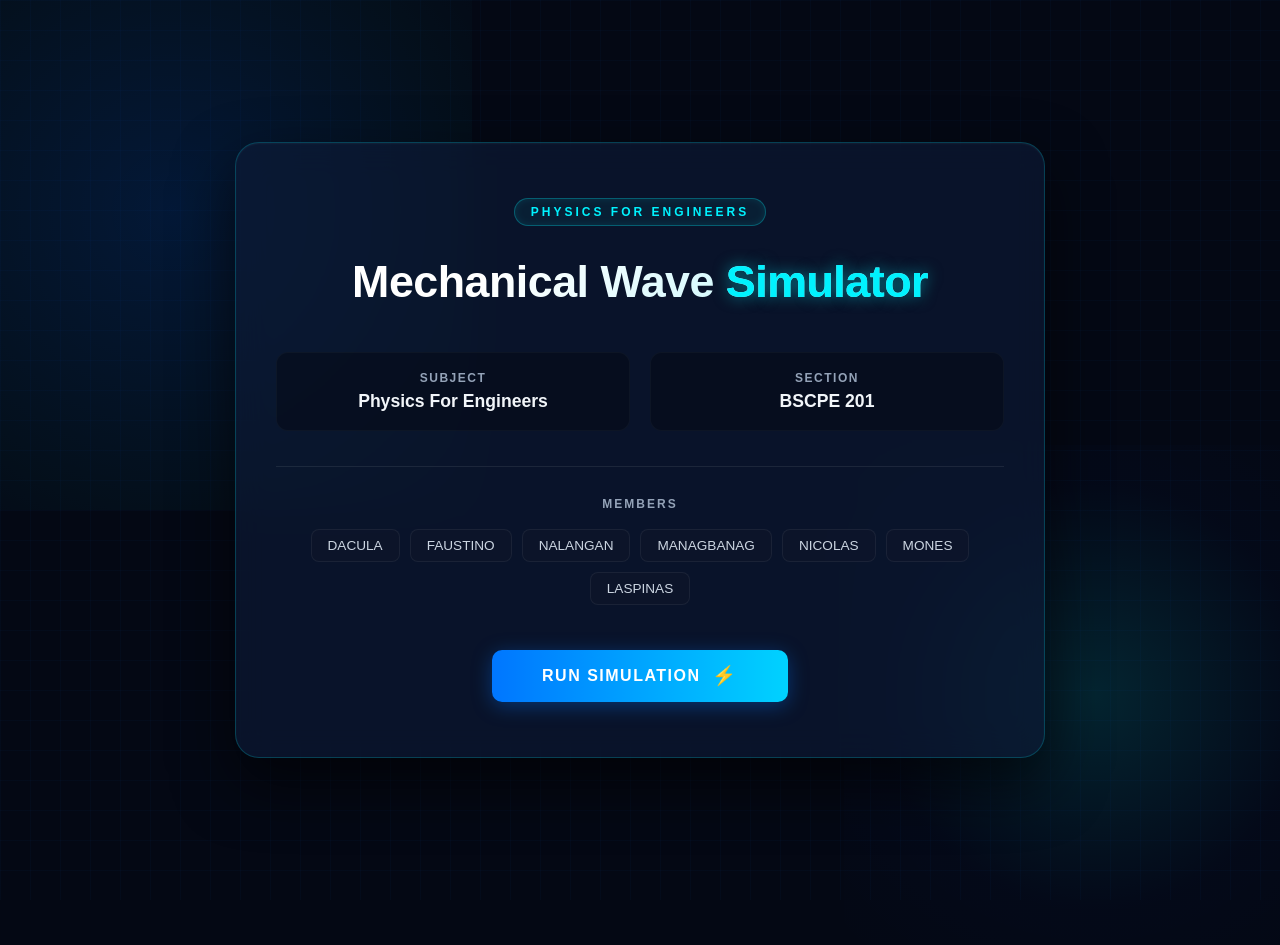
<file: index.html>
<!DOCTYPE html>
<html lang="en">
<head>
    <meta charset="UTF-8">
    <meta name="viewport" content="width=device-width, initial-scale=1.0">
    <title>Mechanical Wave Simulation - Portal</title>
    <style>
        :root {
            --bg-dark: #040814;
            --panel-bg: rgba(13, 27, 54, 0.65);
            --panel-border: rgba(0, 242, 254, 0.2);
            --neon-cyan: #00f2fe;
            --neon-blue: #0076ff;
            --text-main: #f1f5f9;
            --text-muted: #94a3b8;
            --glow: 0 0 15px rgba(0, 242, 254, 0.5);
        }

        body {
            margin: 0;
            padding: 0;
            font-family: 'Segoe UI', Roboto, -apple-system, sans-serif;
            background-color: var(--bg-dark);
            color: var(--text-main);
            min-height: 100vh;
            display: flex;
            align-items: center;
            justify-content: center;
            overflow-x: hidden;
            position: relative;
        }

        .ambient-glow {
            position: absolute;
            width: 600px;
            height: 600px;
            background: radial-gradient(circle, rgba(0, 118, 255, 0.15) 0%, rgba(0, 242, 254, 0.03) 70%, transparent 100%);
            top: -10%;
            left: -10%;
            z-index: 0;
            pointer-events: none;
        }

        .ambient-glow-2 {
            position: absolute;
            width: 500px;
            height: 500px;
            background: radial-gradient(circle, rgba(0, 242, 254, 0.12) 0%, rgba(0, 76, 255, 0.02) 60%, transparent 100%);
            bottom: -5%;
            right: -5%;
            z-index: 0;
            pointer-events: none;
        }

        .grid-overlay {
            position: absolute;
            top: 0;
            left: 0;
            width: 100%;
            height: 100%;
            background-image: 
                linear-gradient(rgba(0, 118, 255, 0.03) 1px, transparent 1px),
                linear-gradient(90deg, rgba(0, 118, 255, 0.03) 1px, transparent 1px);
            background-size: 30px 30px;
            z-index: 1;
            pointer-events: none;
        }

        .wrapper {
            position: relative;
            z-index: 2;
            width: 100%;
            max-width: 850px;
            padding: 20px;
            box-sizing: border-box;
        }

        .main-card {
            background: var(--panel-bg);
            border: 1px solid var(--panel-border);
            border-radius: 24px;
            padding: 55px 40px;
            backdrop-filter: blur(16px);
            -webkit-backdrop-filter: blur(16px);
            box-shadow: 0 25px 60px rgba(0, 0, 0, 0.6), inset 0 1px 2px rgba(255, 255, 255, 0.05);
            text-align: center;
        }

        .badge {
            display: inline-block;
            font-size: 0.75rem;
            font-weight: 700;
            text-transform: uppercase;
            letter-spacing: 3px;
            color: var(--neon-cyan);
            border: 1px solid rgba(0, 242, 254, 0.3);
            padding: 6px 16px;
            border-radius: 50px;
            background: rgba(0, 242, 254, 0.05);
            margin-bottom: 30px;
            box-shadow: inset 0 0 8px rgba(0, 242, 254, 0.1);
        }

        h1 {
            font-size: 2.8rem;
            font-weight: 800;
            margin: 0 0 45px 0;
            letter-spacing: -0.5px;
            background: linear-gradient(135deg, #ffffff 30%, #a5f3fc 100%);
            -webkit-background-clip: text;
            -webkit-text-fill-color: transparent;
        }

        h1 span {
            color: var(--neon-cyan);
            -webkit-text-fill-color: initial;
            text-shadow: var(--glow);
        }

        .info-grid {
            display: grid;
            grid-template-columns: repeat(2, 1fr);
            gap: 20px;
            margin-bottom: 35px;
        }

        @media (max-width: 650px) {
            .info-grid {
                grid-template-columns: 1fr;
                gap: 15px;
            }
        }

        .info-item {
            background: rgba(4, 8, 20, 0.5);
            border: 1px solid rgba(255, 255, 255, 0.03);
            padding: 18px;
            border-radius: 12px;
            transition: transform 0.3s ease, border-color 0.3s ease;
        }

        .info-item:hover {
            transform: translateY(-2px);
            border-color: rgba(0, 242, 254, 0.2);
        }

        .info-label {
            font-size: 0.75rem;
            color: var(--text-muted);
            text-transform: uppercase;
            letter-spacing: 1.5px;
            margin-bottom: 6px;
            font-weight: 600;
        }

        .info-value {
            font-size: 1.1rem;
            font-weight: 700;
            color: var(--text-main);
        }

        .team-box {
            border-top: 1px solid rgba(255, 255, 255, 0.08);
            padding-top: 30px;
            margin-bottom: 45px;
        }

        .team-title {
            font-size: 0.75rem;
            color: var(--text-muted);
            text-transform: uppercase;
            letter-spacing: 2px;
            margin-bottom: 18px;
            font-weight: 700;
        }

        .team-members {
            display: flex;
            flex-wrap: wrap;
            justify-content: center;
            gap: 10px;
        }

        .member-tag {
            background: rgba(15, 23, 42, 0.6);
            border: 1px solid rgba(255, 255, 255, 0.06);
            padding: 8px 16px;
            border-radius: 8px;
            font-size: 0.85rem;
            font-weight: 500;
            color: #cbd5e1;
            transition: all 0.25s ease;
        }

        .member-tag:hover {
            color: var(--neon-cyan);
            border-color: rgba(0, 242, 254, 0.4);
            background: rgba(0, 242, 254, 0.03);
            box-shadow: 0 0 10px rgba(0, 242, 254, 0.1);
        }

        .action-cluster {
            display: flex;
            justify-content: center;
        }

        .btn {
            padding: 16px 50px;
            font-size: 1rem;
            font-weight: 700;
            text-transform: uppercase;
            letter-spacing: 1.5px;
            border-radius: 10px;
            cursor: pointer;
            text-decoration: none;
            transition: all 0.3s cubic-bezier(0.4, 0, 0.2, 1);
            display: inline-flex;
            align-items: center;
            justify-content: center;
            gap: 12px;
        }

        .btn-primary {
            background: linear-gradient(90deg, var(--neon-blue), #00d2ff);
            color: #ffffff;
            border: none;
            box-shadow: 0 4px 20px rgba(0, 118, 255, 0.35);
        }

        .btn-primary:hover {
            transform: translateY(-3px);
            box-shadow: 0 8px 25px rgba(0, 242, 254, 0.5);
            filter: brightness(1.1);
        }

        .btn-icon {
            font-size: 1.2rem;
            line-height: 1;
        }
    </style>
</head>
<body>

    <div class="ambient-glow"></div>
    <div class="ambient-glow-2"></div>
    <div class="grid-overlay"></div>

    <div class="wrapper">
        <main class="main-card">
            <div class="badge">Physics For Engineers</div>
            
            <h1>Mechanical Wave <span>Simulator</span></h1>

            <!-- Grid displays Subject and Section symmetrically after removing System Build -->
            <section class="info-grid" aria-label="Project Information">
                <div class="info-item">
                    <div class="info-label">Subject</div>
                    <div class="info-value">Physics For Engineers</div>
                </div>
                <div class="info-item">
                    <div class="info-label">Section</div>
                    <div class="info-value">BSCPE 201</div>
                </div>
            </section>

            <section class="team-box">
                <div class="team-title">Members</div>
                <div class="team-members">
                    <span class="member-tag">DACULA</span>
                    <span class="member-tag">FAUSTINO</span>
                    <span class="member-tag">NALANGAN</span>
                    <span class="member-tag">MANAGBANAG</span>
                    <span class="member-tag">NICOLAS</span>
                    <span class="member-tag">MONES</span>
                    <span class="member-tag">LASPINAS</span>
                </div>
            </section>

            <div class="action-cluster">
                <a href="landing.html" class="btn btn-primary">
                    <span>Run Simulation</span>
                    <span class="btn-icon">⚡</span>
                </a>
            </div>
        </main>
    </div>

</body>
</html>
</file>
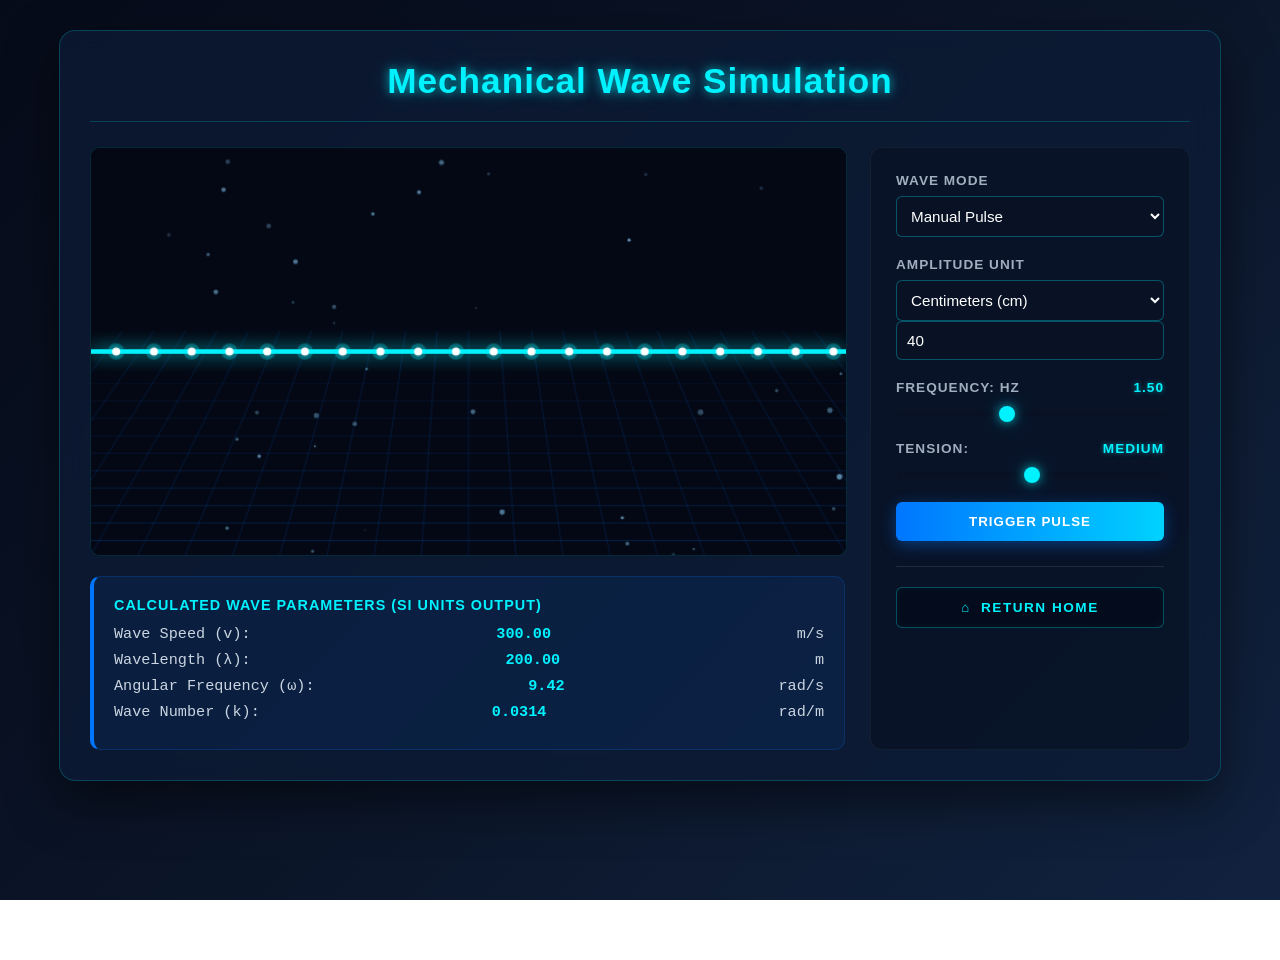
<file: landing.html>
<!DOCTYPE html>
<html lang="en">
<head>
    <meta charset="UTF-8">
    <meta name="viewport" content="width=device-width, initial-scale=1.0">
    <title>Mechanical Wave Simulation</title>
   
    <link rel="stylesheet" href="style.css">
</head>
<body>

<div class="container">
    <header>
        <h1>Mechanical Wave Simulation</h1>
    </header>

    <div class="simulation-box">
        
        <div>
            <canvas id="waveCanvas" width="650" height="350"></canvas>
            
            
            <div class="stats">
                <h3>Calculated Wave Parameters (SI Units Output)</h3>
                <p>Wave Speed (v): <span id="outSpeed">0.00</span> m/s</p>
                <p>Wavelength (&lambda;): <span id="outLambda">0.00</span> m</p>
                <p>Angular Frequency (&omega;): <span id="outOmega">0.00</span> rad/s</p>
                <p>Wave Number (k): <span id="outK">0.00</span> rad/m</p>
            </div>
        </div>

       
        <div class="controls">
            
            <div class="control-group">
                <label for="waveType">Wave Mode</label>
                <select id="waveType">
                    <option value="pulse" selected>Manual Pulse</option>
                    <option value="oscillate">Continuous Oscillate</option>
                </select>
            </div>

            
            <div class="control-group">
                <label for="ampUnit">Amplitude Unit</label>
                <select id="ampUnit">
                    <option value="cm">Centimeters (cm)</option>
                    <option value="m">Meters (m)</option>
                    <option value="in">Inches (in)</option>
                </select>
                <input type="number" id="ampInput" value="40" min="1" max="100">
            </div>

            
            <div class="control-group">
                <label for="freqSlider">Frequency: <span id="freqVal" class="value-display">1.50</span> Hz</label>
                <input type="range" id="freqSlider" min="0.5" max="3.0" step="0.1" value="1.5">
            </div>

            
            <div class="control-group">
                <label for="tensionSlider">Tension: <span id="tensionVal" class="value-display">Medium</span></label>
                <input type="range" id="tensionSlider" min="10" max="50" step="20" value="30">
            </div>

           
            <div class="control-group" id="pulseBtnContainer" style="display: block; margin-bottom: 25px;">
                <button class="btn-pulse" id="pulseBtn">Trigger Pulse</button>
            </div>

           
            <div class="control-group" style="border-top: 1px solid rgba(255,255,255,0.1); padding-top: 20px; margin-bottom: 0;">
                <a href="index.html" class="btn-portal">
                    <span>⌂</span> Return Home
                </a>
            </div>
        </div>
    </div>
</div>


<script src="script.js"></script>
</body>
</html>
</file>
<file: style.css>
:root {
    --bg-gradient: linear-gradient(135deg, #060b19 0%, #0b1528 50%, #11223f 100%);
    --panel-bg: rgba(13, 27, 54, 0.75);
    --panel-border: rgba(0, 242, 254, 0.2);
    --text-primary: #e2e8f0;
    --neon-cyan: #00f2fe;
    --neon-blue: #0076ff;
    --neon-glow: 0 0 10px rgba(0, 242, 254, 0.6), 0 0 20px rgba(0, 242, 254, 0.3);
}

body {
    font-family: 'Segoe UI', Roboto, Helvetica, Arial, sans-serif;
    margin: 0;
    padding: 30px 20px;
    background: var(--bg-gradient);
    background-attachment: fixed;
    color: var(--text-primary);
    min-height: 100vh;
}

.container {
    max-width: 1100px;
    margin: 0 auto;
    background: var(--panel-bg);
    padding: 30px;
    border-radius: 16px;
    border: 1px solid var(--panel-border);
    backdrop-filter: blur(12px);
    box-shadow: 0 20px 50px rgba(0, 0, 0, 0.5);
}

header {
    text-align: center;
    border-bottom: 1px solid var(--panel-border);
    padding-bottom: 20px;
    margin-bottom: 25px;
}

header h1 {
    margin: 0;
    font-size: 2.2rem;
    color: var(--neon-cyan);
    text-shadow: var(--neon-glow);
    letter-spacing: 1px;
}

.simulation-box {
    display: grid;
    grid-template-columns: 1fr 320px;
    gap: 25px;
}

@media (max-width: 900px) {
    .simulation-box {
        grid-template-columns: 1fr;
    }
}

canvas {
    width: 100%;
    background: #040814;
    border-radius: 10px;
    border: 1px solid rgba(0, 242, 254, 0.15);
    box-shadow: inset 0 0 30px rgba(0, 0, 0, 0.8);
    display: block;
}

.controls {
    background: rgba(7, 15, 33, 0.6);
    padding: 25px;
    border-radius: 12px;
    border: 1px solid rgba(255, 255, 255, 0.05);
}

.control-group {
    margin-bottom: 20px;
}

.control-group label {
    display: block;
    font-weight: 600;
    margin-bottom: 8px;
    font-size: 0.85rem;
    color: #a0aec0;
    text-transform: uppercase;
    letter-spacing: 1px;
}

.control-group select, 
.control-group input[type="number"] {
    width: 100%;
    padding: 10px;
    background: #091124;
    border: 1px solid rgba(0, 242, 254, 0.3);
    border-radius: 6px;
    color: white;
    font-size: 0.95rem;
    box-sizing: border-box;
    transition: all 0.3s ease;
}

.control-group select:focus, 
.control-group input[type="number"]:focus {
    outline: none;
    border-color: var(--neon-cyan);
    box-shadow: 0 0 8px rgba(0, 242, 254, 0.4);
}

.control-group input[type="range"] {
    -webkit-appearance: none;
    width: 100%;
    background: #091124;
    height: 6px;
    border-radius: 3px;
    outline: none;
}

.control-group input[type="range"]::-webkit-slider-thumb {
    -webkit-appearance: none;
    appearance: none;
    width: 16px;
    height: 16px;
    border-radius: 50%;
    background: var(--neon-cyan);
    box-shadow: var(--neon-glow);
    cursor: pointer;
    transition: transform 0.1s;
}

.control-group input[type="range"]::-webkit-slider-thumb:hover {
    transform: scale(1.2);
}

.value-display {
    float: right;
    color: var(--neon-cyan);
    font-weight: bold;
    text-shadow: 0 0 5px rgba(0, 242, 254, 0.5);
}

.stats {
    margin-top: 20px;
    background: rgba(0, 118, 255, 0.08);
    padding: 20px;
    border-radius: 10px;
    border: 1px solid rgba(0, 118, 255, 0.2);
    border-left: 4px solid var(--neon-blue);
}

.stats h3 {
    margin: 0 0 12px 0;
    font-size: 0.9rem;
    color: var(--neon-cyan);
    text-transform: uppercase;
    letter-spacing: 1px;
}

.stats p {
    margin: 8px 0;
    font-family: 'Courier New', Courier, monospace;
    font-size: 0.95rem;
    color: #cbd5e1;
    display: flex;
    justify-content: space-between;
}

.stats p span {
    color: var(--neon-cyan);
    font-weight: bold;
}

.btn-pulse {
    width: 100%;
    padding: 12px;
    background: linear-gradient(90deg, var(--neon-blue), #00d2ff);
    color: white;
    border: none;
    border-radius: 6px;
    font-weight: bold;
    text-transform: uppercase;
    letter-spacing: 1px;
    cursor: pointer;
    box-shadow: 0 4px 15px rgba(0, 118, 255, 0.4);
    transition: all 0.3s ease;
}

.btn-pulse:hover {
    transform: translateY(-2px);
    box-shadow: 0 6px 20px rgba(0, 242, 254, 0.6);
}


.btn-portal {
    display: inline-flex;
    align-items: center;
    justify-content: center;
    gap: 10px;
    width: 100%;
    padding: 12px 20px;
    box-sizing: border-box;
    background: rgba(4, 8, 20, 0.6);
    color: #00f2fe;
    border: 1px solid rgba(0, 242, 254, 0.3);
    border-radius: 6px;
    font-size: 0.85rem;
    font-weight: 700;
    text-transform: uppercase;
    letter-spacing: 1.5px;
    text-decoration: none;
    box-shadow: inset 0 0 10px rgba(0, 242, 254, 0.05);
    transition: all 0.3s cubic-bezier(0.4, 0, 0.2, 1);
    cursor: pointer;
}

.btn-portal:hover {
    background: rgba(0, 242, 254, 0.08);
    border-color: #00f2fe;
    color: #ffffff;
    transform: translateY(-2px);
    box-shadow: 
        0 0 15px rgba(0, 242, 254, 0.4),
        inset 0 0 10px rgba(0, 242, 254, 0.2);
    text-shadow: 0 0 5px rgba(0, 242, 254, 0.6);
}

.btn-portal:active {
    transform: translateY(0);
    box-shadow: 0 0 5px rgba(0, 242, 254, 0.3);
}
</file>
